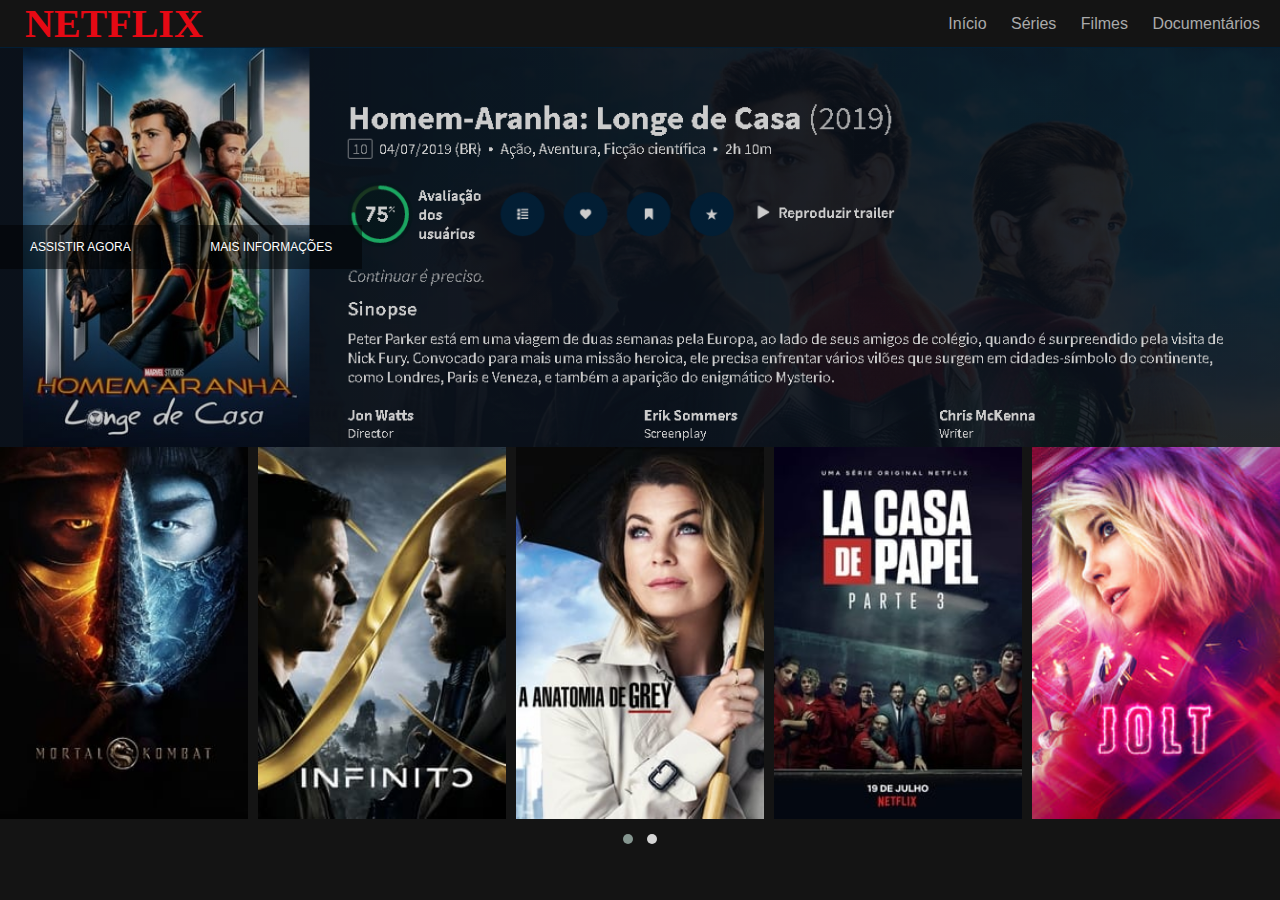
<file: index.html>
<!DOCTYPE html>
<html lang="pt-br">
<head>
    <meta charset="UTF-8">
    <meta http-equiv="X-UA-Compatible" content="IE=edge">
    <meta name="viewport" content="width=device-width, initial-scale=1.0">
    <link rel="stylesheet" href="Projeto/style/main.css">
    
    <!--responsividade-->
    <link rel="stylesheet" href="Projeto/style/responsividade.css">
    <!--owl css-->
    <link rel="stylesheet" href="Projeto/style/owl/owl.carousel.min.css">
    <link rel="stylesheet" href="Projeto/style/owl/owl.theme.default.min.css">
    
    <title>NETFLIX CLONE</title>


</head>
<body>
    <header>
       <div class="container">
            <h2 class="logo">NETFLIX</h2>
            <nav>
                <a href="#">Início</a>
                <a href="#">Séries</a>
                <a href="#">Filmes</a>
                <a href="#">Documentários</a>
            </nav>
        </div>  
    </header>

    <main>
        <div class="filme-principal">
            <div class="botoes">
                <button role="button" class="botao" onclick="assistir()">
                    ASSISTIR  AGORA
                </button>
                <button role="button" class="botao" onclick="informacao()">
                    MAIS INFORMAÇÕES
                </button>
            </div>           
        </div>
    </main>

    <div class="carrosel-filmes">
        <div class="owl-carousel owl-theme">
            <div class="item"><img class="box-filme" src="Projeto/img/filme1.jpg"></div>
            <div class="item"><img class="box-filme" src="Projeto/img/filme2.jpg"></div>
            <div class="item"><img class="box-filme" src="Projeto/img/filme3.jpg"></div>
            <div class="item"><img class="box-filme" src="Projeto/img/filme4.jpg"></div>
            <div class="item"><img class="box-filme" src="Projeto/img/filme5.jpg"></div>
            <div class="item"><img class="box-filme" src="Projeto/img/filme6.jpg"></div>
            <div class="item"><img class="box-filme" src="Projeto/img/filme7.jpg"></div>
            <div class="item"><img class="box-filme" src="Projeto/img/filme8.jpg"></div>
            <div class="item"><img class="box-filme" src="Projeto/img/filme9.jpg"></div>
            <div class="item"><img class="box-filme" src="Projeto/img/filme10.jpg"></div>
        </div>
    </div>

    <!--fontawesome = para trazer os ícones mostrados no projeto-->
    <!--<script>"https://kit.fontawesome.com/2c36e9b7b1.js"</script>-->

    <script src="Projeto/js/owl/jquery.min.js"></script>
    <script src="Projeto/js/owl/owl.carousel.min.js"></script>
    <script src="Projeto/js/owl/main.js"></script>

    <script src="Projeto/js/info.js"></script>
</body>
</html>
</file>
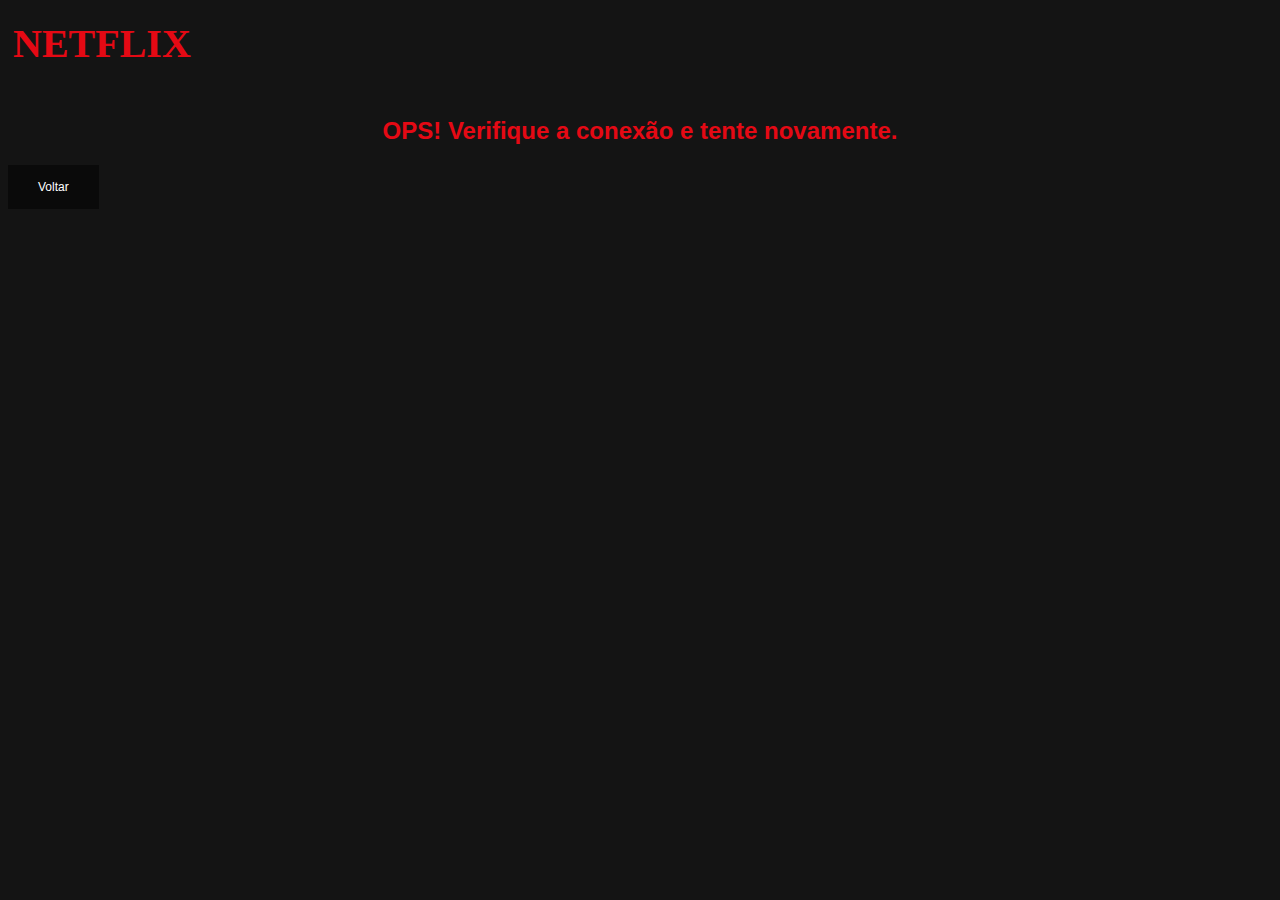
<file: Projeto/Paginas_Infos/assistir.html>
<!DOCTYPE html>
<html lang="pt-br">
<head>
    <meta charset="UTF-8">
    <meta http-equiv="X-UA-Compatible" content="IE=edge">
    <meta name="viewport" content="width=device-width, initial-scale=1.0">
    <link rel="stylesheet" href="../style/info.css">
    <link rel="stylesheet" href="../style/responsividade.css">
    <title>NETFLIX - ASSISTIR</title>
</head>
<body>
    <header>
        <h1 class="logo">NETFLIX</h1>
        <h2 class="error">OPS! Verifique a conexão e tente novamente.</h2>

        <div class="botoes">
            <button role="button" class="botao" onclick="voltar()">Voltar</button>
        </div>
    </header>   

    <script src="../js/info.js"></script>
</body>
</html>
</file>
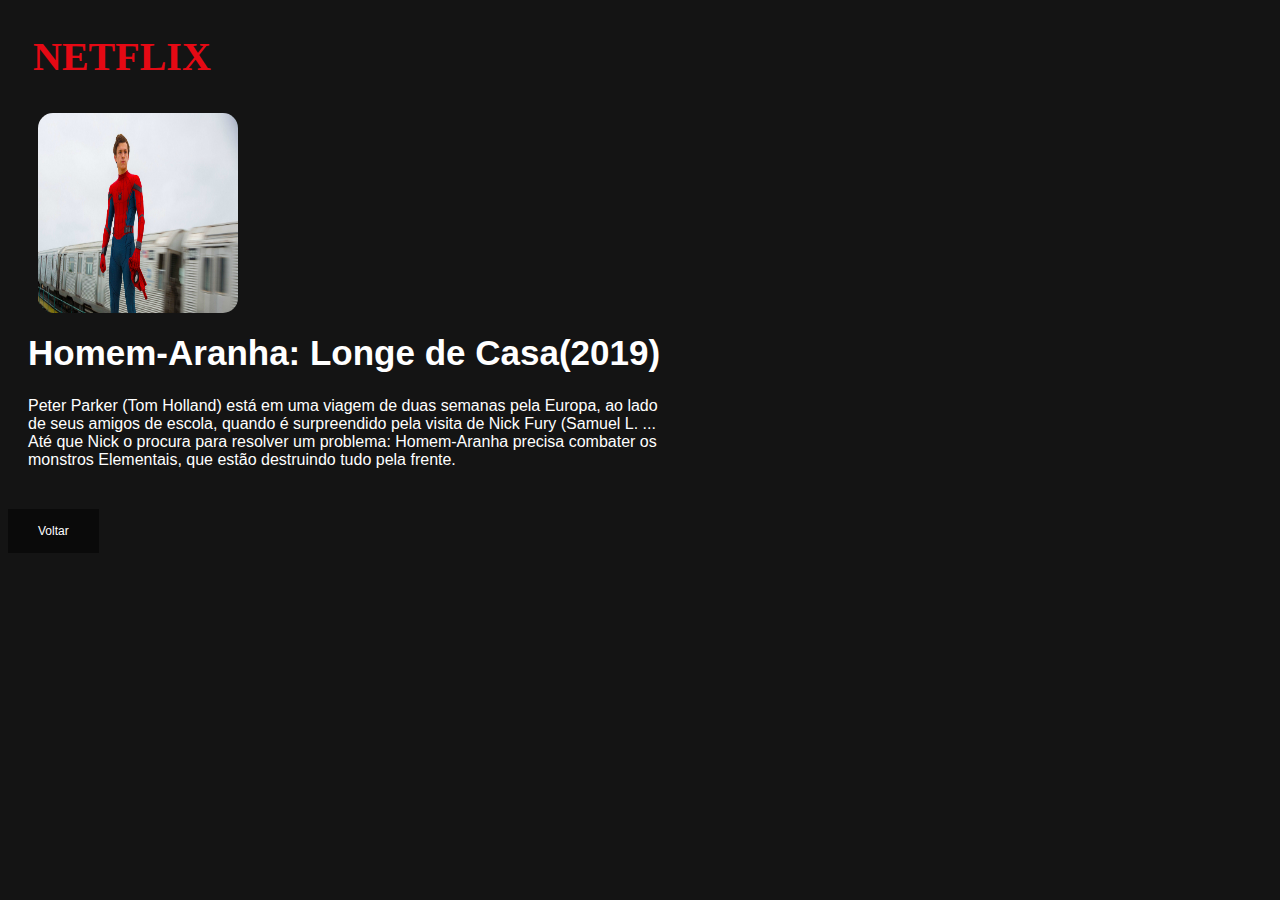
<file: Projeto/Paginas_Infos/info.html>
<!DOCTYPE html>
<html lang="pt-br">
<head>
    <meta charset="UTF-8">
    <meta http-equiv="X-UA-Compatible" content="IE=edge">
    <meta name="viewport" content="width=device-width, initial-scale=1.0">    
    <link rel="stylesheet" href="../style/info.css">
    <link rel="stylesheet" href="../style/responsividade.css">
    
    <title>NETFLIX - INFORMAÇÕES</title>

</head>
<body>
    <header>
        <div class="container">
            <h2 class="logo">NETFLIX</h2>
        </div>        
        <img class="foto_info" src="../img/filme_info.jpg" alt="Homem-Aranha">
        <h1>Homem-Aranha: Longe de Casa(2019)</h1>
        <div class="informacoes">            
            <div class="container">
                <p class="descricao">Peter Parker (Tom Holland) está em uma
                     viagem de duas semanas pela Europa, ao lado de seus amigos de escola, quando é surpreendido pela visita de Nick Fury 
                     (Samuel L. ... Até que Nick o procura para resolver um problema:
                     Homem-Aranha precisa combater os monstros Elementais,
                     que estão destruindo tudo pela frente.</p>
            </div>
        </div>
        <div class="botoes">
            <button role="button" class="botao" onclick="voltar()">Voltar</button>
        </div>
    </header>
    
    <script src="../js/info.js"></script>
</body>
</html>
</file>
<file: Projeto/style/main.css>
/*declara variavel*/
:root{
    --vermelho: #e50914;
    --preta: #141414;
}

*{
    margin: 0;
    padding: 0;
    box-sizing: border-box;
}

/* var(--preta) = chama a variavel que foi declarada
no :root
===============================================
elementos base

*/
body{
    background: var(--preta);
    font-family: Arial;
    color: white;
}

header .logo{
    color: var(--vermelho);
    font-family: 'Arial Black', Times;
    font-size: 40px;
    margin-left: 5px;
}

/* modificando os links do menu*/
header nav a{
    text-decoration: none;
    color: #aaa;
    margin-right: 20px;
}

/* modificando os links do menu
hover = modifica a cor do link do menu*/
header nav a:hover{
    color: #fff;
}

header .container{
    display: flex;
    align-items: center;
    justify-content: space-between;

}

/*filme principal*/
.filme-principal{
    font-size: 16px;
    background: linear-gradient(rgba(0,0,0,.20), rgba(0,0,0,.20)100%), url('/Projeto/img/capa-homemaranha.png');

    height: 400px;
    background-size: cover;

    display: flex;
    flex-direction: column;
    justify-content: center;
    align-items: flex-start;
}

.filme-principal .descricao{
    margin-top: 10px;
    margin-bottom: 40px;
}

.titulo{
    margin-top: 15%;
    font-size: 35px;
    font-family: 'Trebuchet MS', 'Lucida Sans Unicode', 'Lucida Grande', 'Lucida Sans', Arial, sans-serif;
}

.botao{ 
    background-color: rgba(0,0,0,.50);
    border: none;
    color: white;

    padding: 15px 30px;
    margin-right: 15px;
    font-size: 12px;

    cursor: pointer;
    transition: .3s ease all;
}

.botao:hover{
    background-color: white;
    color: black;
}

.botao I{
    margin-left: 8PX;
}

.container{
    margin-left: 20px;
}

.filme-principal .container{
    width: 80%;
    margin-top: 20px;
}

.box-filme{
    height: 100%;
    width: 100%;
    display: block;
}

.corrosel-filmes{
    margin-top: 5px;
}
</file>
<file: Projeto/style/responsividade.css>
@media screen and (max-width:700px) {
    header .container{
        display: flex;
        flex-direction: column;
    }

    .botao{
        margin-top: 5px;
        width: 300px;
    }
}

@media  screen and (min-width:1000px) {
    .descricao{
        width: 50%;
    }
    
}
</file>
<file: Projeto/style/info.css>
/*criando as variaveis para as cores*/
:root{
    --vermelho: #e50914;
    --preta: #141414;
}

body{
    background: var(--preta);
    font-family: Arial, Helvetica, sans-serif;
    color: white;
}

header .logo{
    color: var(--vermelho);
    font-family: 'Arial Black', Times;
    font-size: 40px;
    margin-left: 5px;
}

h1{
    margin-top: 20px;
    margin-left: 20px;
    font-size: 35px;
    font-family: 'Trebuchet MS', 'Lucida Sans Unicode', 'Lucida Grande', 'Lucida Sans', Arial, sans-serif;
}

.informacoes .descricao{
    font-size: 16px;
    font-family: Arial, Helvetica, sans-serif;
    margin-top: 10px;
    margin-bottom: 40px;
}

.informacoes .container{
    width: 100%;
    margin-top: 20px;
}

.container{
    margin-left: 20px;
}

.foto_info{
    display: flex;
    border-radius: 15px;
    width: 200px;
    height: 200px;
    margin-left: 30px;
}

/*também vai ser chamada na pg assistir.html*/
.error{
    color: var(--vermelho);
    text-align: center;
    margin-top: 50px;
}

.botao{ 
    background-color: rgba(0,0,0,.50);
    border: none;
    color: white;

    padding: 15px 30px;
    margin-right: 15px;
    font-size: 12px;

    cursor: pointer;
    transition: .3s ease all;
}
</file>
